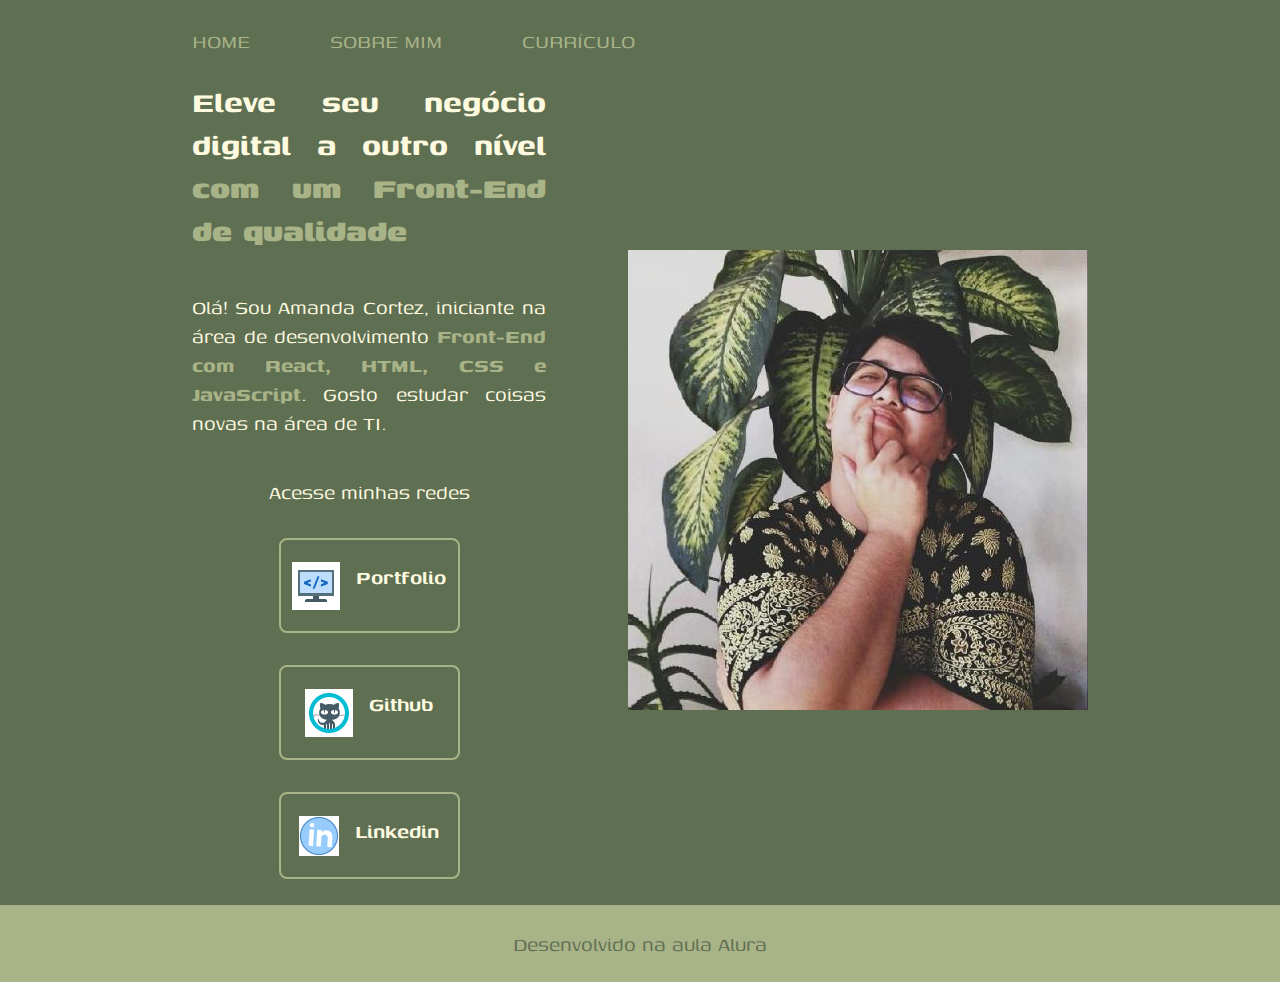
<file: index.html>
<!DOCTYPE html>
<html lang="pt-br">
<head>
  <meta charset="UTF-8">
  <meta name="viewport" content="width=device-width, initial-scale=1.0">
  <link rel="stylesheet" href="css/style.css">
  <title>Portfolio</title>
</head>
<body>
  <header class="cabecalho">
    <nav class="cabecalho__menu">
      <a class="cabecalho__menu__link" href="index.html">HOME</a>
      <a class="cabecalho__menu__link" href="about.html">SOBRE MIM</a>
      <a class="cabecalho__menu__link" href="curriculo.html">CURRÍCULO</a>
    </nav>
  </header>
  <main class="apresentacao">
    <section class="apresentacao__conteudo">
      <h1 class="apresentacao__conteudo__titulo">Eleve seu negócio digital a outro nível <strong class="titulo-destaque">com um Front-End de qualidade</strong> </h1>

      <p class="apresentacao__conteudo__texto">Olá! Sou Amanda Cortez, iniciante na área de desenvolvimento <strong class="titulo-destaque">Front-End com React, HTML, CSS e JavaScript</strong>. Gosto estudar coisas novas na área de TI.</p>

      <div class="apresentacao__links">
        <h2 class="apresentacao__links__subtitulo">Acesse minhas redes</h2>
        <a class="apresentacao__links__navegacao" href="https://portfolio-amanda-peach.vercel.app/" target="_blank">
          <img src="assets/programming.gif" alt="">Portfolio</a>
        
        <a class="apresentacao__links__navegacao" href="https://github.com/Amanda92Cortez" target="_blank">
          <img src="assets/github.gif" alt="Icone Github">Github</a>

        <a class="apresentacao__links__navegacao" href="https://linkedin.com/in/amandacortez92" target="_blank">
          <img src="assets/linkedin.gif" alt="">Linkedin</a>
        
      </div>
      
    </section>
    <img class="img_foto" src="./assets/Amanda.png" />
  </main>
  <footer class="rodape">
    Desenvolvido na aula Alura
  </footer>
</body>
</html>
</file>
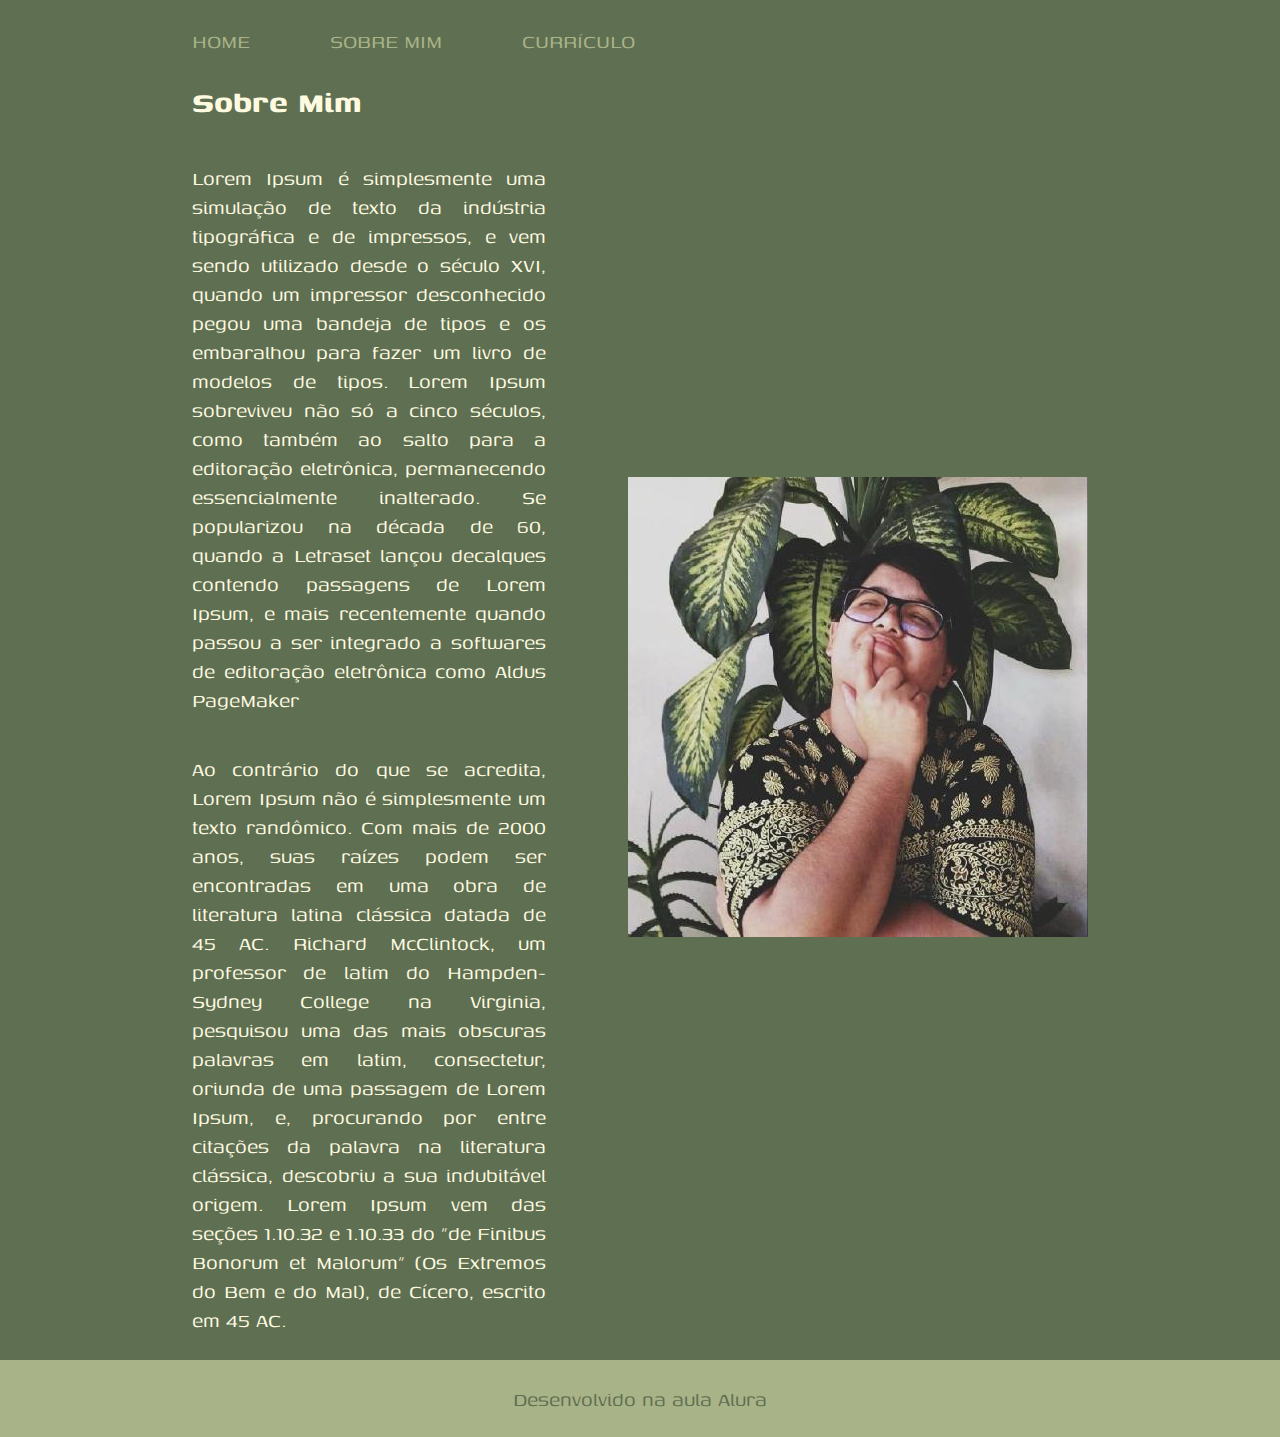
<file: about.html>
<!DOCTYPE html>
<html lang="pt-br">
<head>
  <meta charset="UTF-8">
  <meta name="viewport" content="width=device-width, initial-scale=1.0">
  <link rel="stylesheet" href="css/style.css">
  <title>Sobre Mim</title>
</head>
<body>
  <header class="cabecalho">
    <nav class="cabecalho__menu">
      <a class="cabecalho__menu__link" href="index.html">HOME</a>
      <a class="cabecalho__menu__link" href="about.html">SOBRE MIM</a>
      <a class="cabecalho__menu__link" href="curriculo.html">CURRÍCULO</a>
    </nav>
  </header>

  <main class="apresentacao">
    <section class="apresentacao__conteudo">
      <h1 class="apresentacao__conteudo__titulo">Sobre Mim</h1>
      <p class="apresentacao__conteudo__texto">Lorem Ipsum é simplesmente uma simulação de texto da indústria tipográfica e de impressos, e vem sendo utilizado desde o século XVI, quando um impressor desconhecido pegou uma bandeja de tipos e os embaralhou para fazer um livro de modelos de tipos. Lorem Ipsum sobreviveu não só a cinco séculos, como também ao salto para a editoração eletrônica, permanecendo essencialmente inalterado. Se popularizou na década de 60, quando a Letraset lançou decalques contendo passagens de Lorem Ipsum, e mais recentemente quando passou a ser integrado a softwares de editoração eletrônica como Aldus PageMaker</p>
      <p class="apresentacao__conteudo__texto">Ao contrário do que se acredita, Lorem Ipsum não é simplesmente um texto randômico. Com mais de 2000 anos, suas raízes podem ser encontradas em uma obra de literatura latina clássica datada de 45 AC. Richard McClintock, um professor de latim do Hampden-Sydney College na Virginia, pesquisou uma das mais obscuras palavras em latim, consectetur, oriunda de uma passagem de Lorem Ipsum, e, procurando por entre citações da palavra na literatura clássica, descobriu a sua indubitável origem. Lorem Ipsum vem das seções 1.10.32 e 1.10.33 do "de Finibus Bonorum et Malorum" (Os Extremos do Bem e do Mal), de Cícero, escrito em 45 AC.</p>
    </section>
    <img class="img_foto" src="./assets/Amanda.png" />
  </main>
  
  <footer class="rodape">
    Desenvolvido na aula Alura
  </footer>
</body>
</html>
</file>
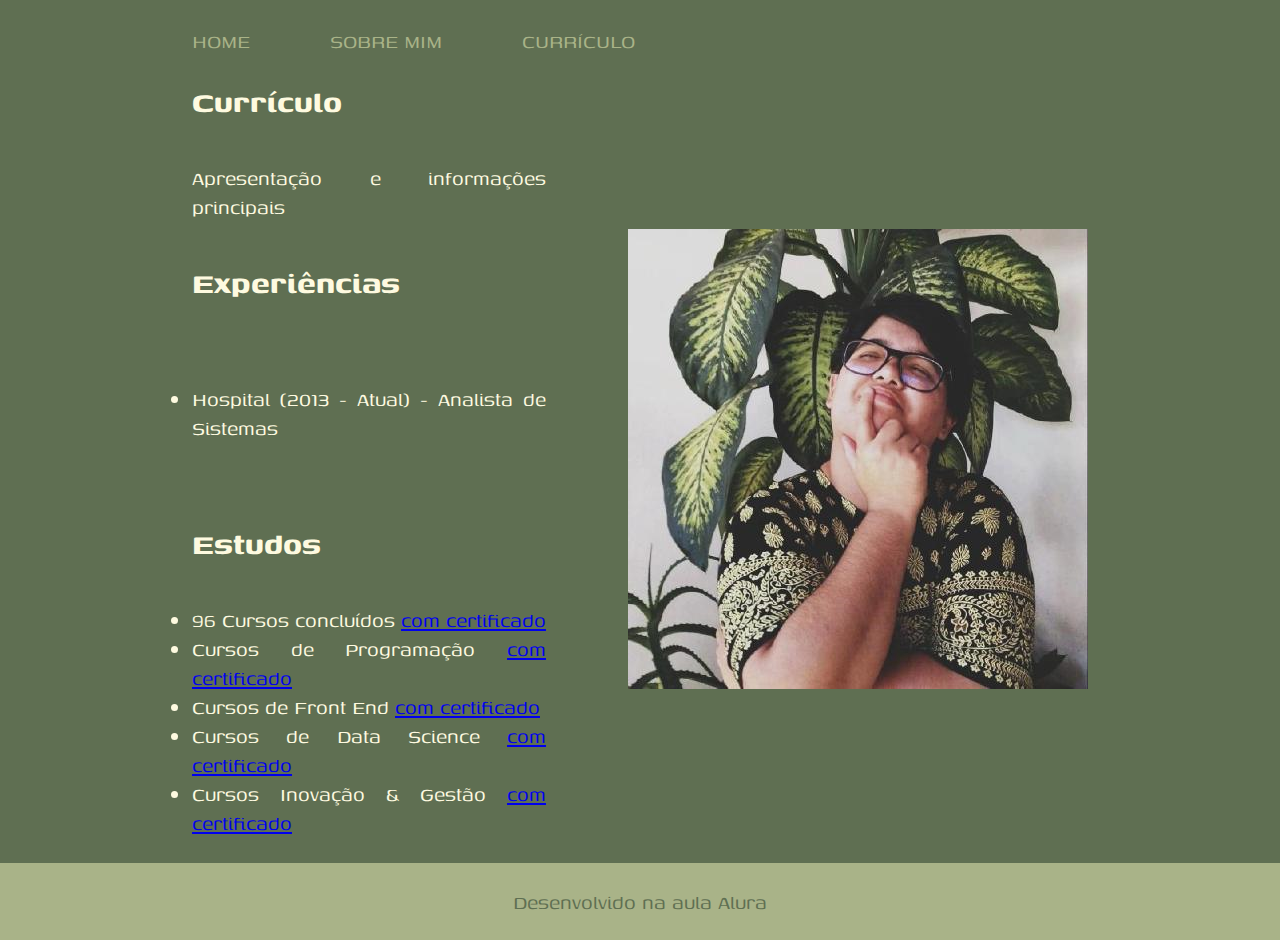
<file: curriculo.html>
<!DOCTYPE html>
<html lang="pt-br">
<head>
  <meta charset="UTF-8">
  <meta name="viewport" content="width=device-width, initial-scale=1.0">
  <link rel="stylesheet" href="css/style.css">
  <title>Sobre Mim</title>
</head>
<body>
  <header class="cabecalho">
    <nav class="cabecalho__menu">
      <a class="cabecalho__menu__link" href="index.html">HOME</a>
      <a class="cabecalho__menu__link" href="about.html">SOBRE MIM</a>
      <a class="cabecalho__menu__link" href="curriculo.html">CURRÍCULO</a>
    </nav>
  </header>

  <main class="apresentacao">
    <section class="apresentacao__conteudo">
        <h1 class="apresentacao__conteudo__titulo">Currículo</h1>
        <p class="apresentacao__conteudo__texto">Apresentação e informações principais</p>
        <h2 class="apresentacao__conteudo__titulo">Experiências</h2>
        <p class="apresentacao__conteudo__texto">
          <ul class="apresentacao__conteudo__texto">
            <li> Hospital (2013 - Atual) - Analista de Sistemas </li>
          </ul>
        </p>
        <h2 class="apresentacao__conteudo__titulo">Estudos</h2>
        <div class="apresentacao__conteudo__texto">
          <ul class="apresentacao__conteudo__texto">
              <li>96 Cursos concluídos <a href="linkdocertificado">com certificado</a> </li>
              <li>Cursos de Programação <a href="linkdocertificado">com certificado</a></li>
              <li>Cursos de Front End <a href="linkdocertificado">com certificado</a></li>
              <li>Cursos de Data Science <a href="linkdocertificado">com certificado</a></li>
              <li>Cursos Inovação & Gestão <a href="linkdocertificado">com certificado</a></li>
          </ul>
        </div>    
    </section>
    <img class="img_foto" src="./assets/Amanda.png" />
</main> 
  
  <footer class="rodape">
    Desenvolvido na aula Alura
  </footer>
</body>
</html>
</file>
<file: css/style.css>
@import url('https://fonts.googleapis.com/css2?family=Genos:wght@300;400&display=swap');

:root{
  --cor-primaria: #5F6F52;
  --cor-secundaria: #FEFAE0;
  --cor-terciaria: #A9B388;
  --cor-hover: #B99470;

  --fonte-genos: 'Genos', sans-serif;
}

*{
    margin: 0;
    padding: 0;
}

body{
    box-sizing: border-box;
    background-color: var(--cor-primaria);
    color: var(--cor-secundaria);
    font-family: var(--fonte-genos);
    text-align: justify;
}
.cabecalho{
    padding: 2% 0% 0% 15%;
}
.cabecalho__menu{
    display: flex;
    gap: 80px;
}
.cabecalho__menu__link{
    font-size: 1.5rem;
    color: var(--cor-terciaria);
    text-decoration: none;
}
.apresentacao{
    padding: 2% 15%;
    display: flex;
    align-items: center;
    justify-content: space-between;
    gap: 82px;
}
.apresentacao__conteudo{
    width: 50%;
    display: flex;
    flex-direction: column;
    gap: 40px;
}

.apresentacao__conteudo__titulo{
    font-size: 2.25rem;
}
.titulo-destaque{
    color: var(--cor-terciaria);
}
.apresentacao__conteudo__texto{
    font-size: 1.5rem;
}

.apresentacao__links{
    display: flex;
    flex-direction: column;
    justify-content: space-between;
    align-items: center;
    gap: 32px;
}
.apresentacao__links__subtitulo{
    font-weight: 400;
    font-size: 1.5rem;
}
.apresentacao__links__navegacao{
    display: flex;
    justify-content: center;
    gap: 16px;
    border: 2px solid var(--cor-terciaria);
    width: 50%;
    text-align: center;
    border-radius: 8px;
    font-size: 1.5rem;
    font-weight: 600;
    padding: 21.5px 0;
    text-decoration: none;
    color: var(--cor-secundaria);
}
.apresentacao__links__navegacao:hover{
    background-color: var(--cor-hover);
}

.apresentacao__imagem{
  margin: 15px;
  width: 50%;
}

.rodape{
    color: var(--cor-primaria);
    background-color: var(--cor-terciaria);
    padding: 24px;
    text-align: center;
    font-size: 1.5rem;
    font-weight: 400;
}

@media (max-width: 1200px){
  .cabecalho{
    padding: 10%;
  }

  .cabecalho__menu{
    justify-content: center;
  }
  
  .apresentacao{
    flex-direction: column-reverse;
    padding: 5%;
  }

  .apresentacao__conteudo{
    width: auto;
  }
}
</file>
